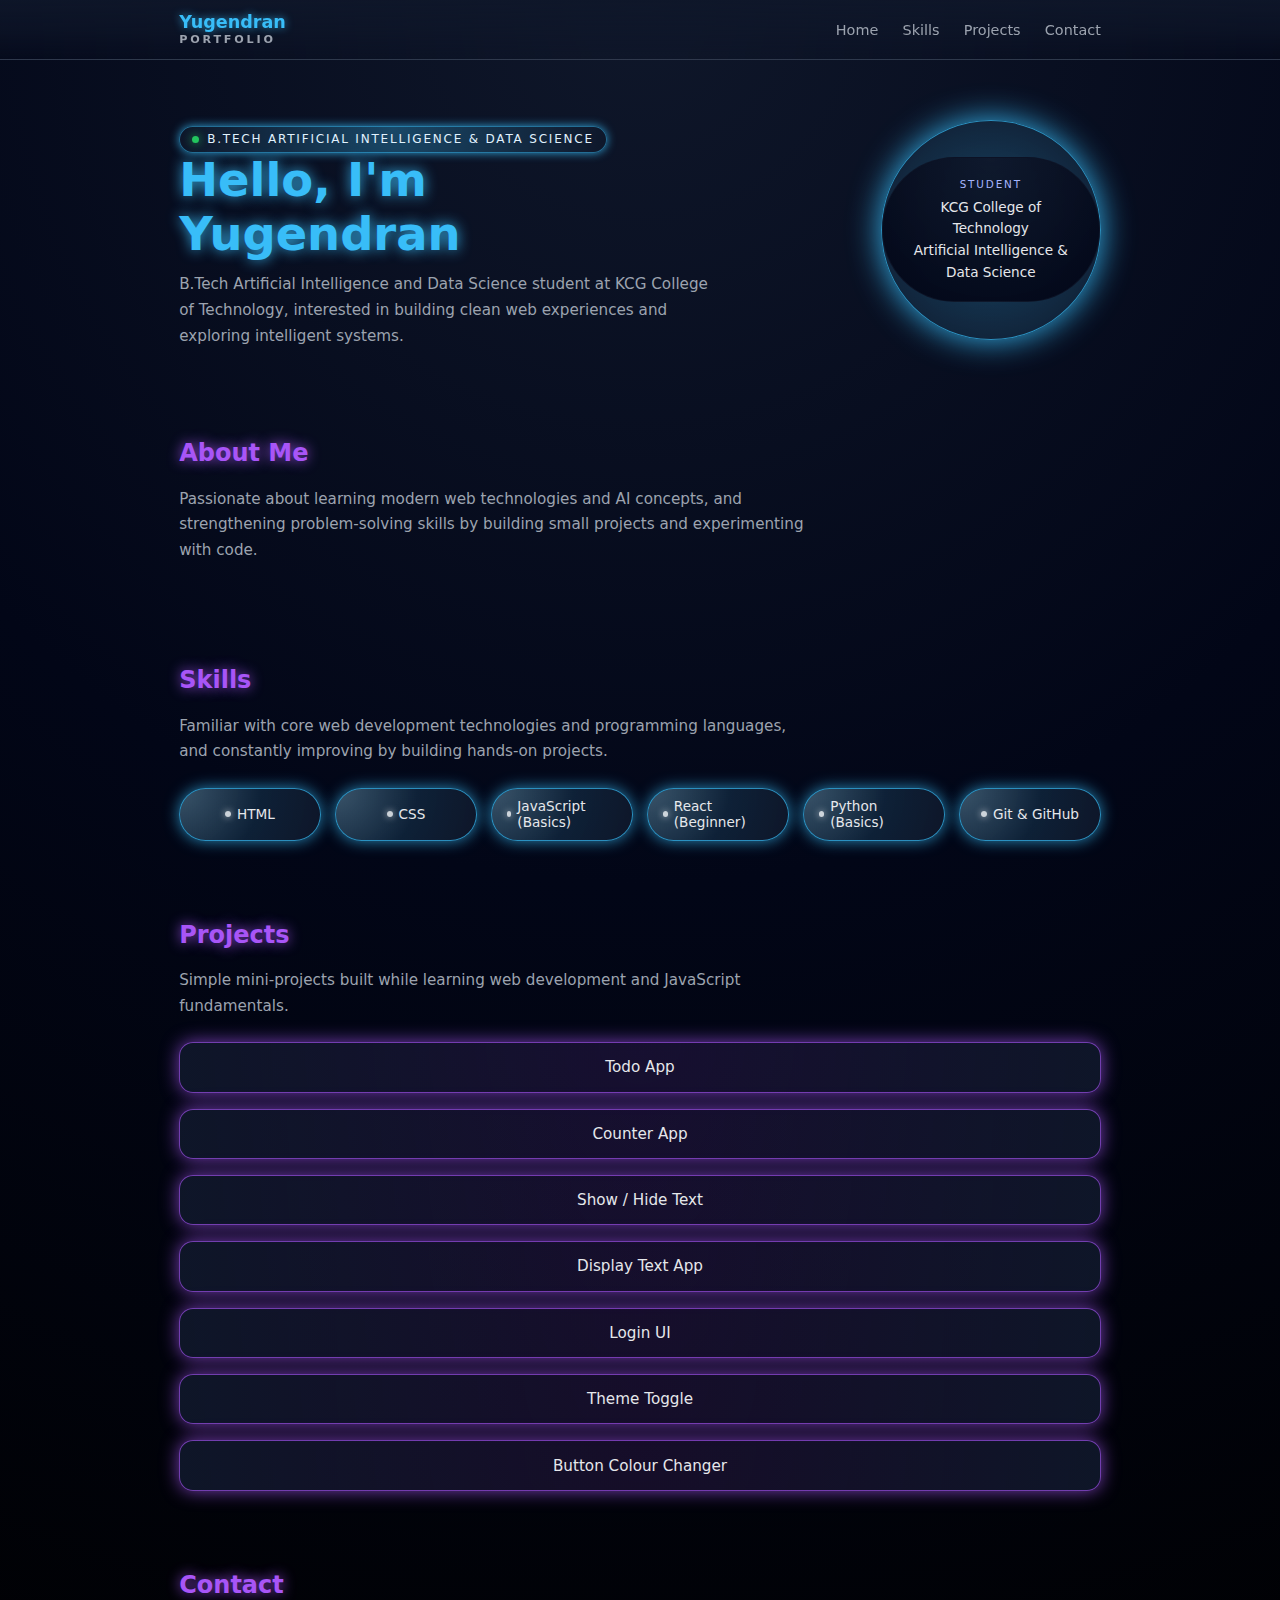
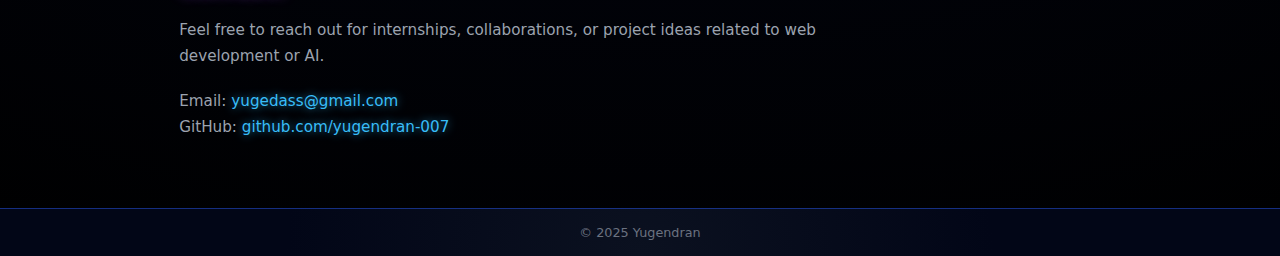
<file: index.html/index.html portfolio 1.html>
<!DOCTYPE html>
<html lang="en">
<head>
  <meta charset="UTF-8" />
  <meta name="viewport" content="width=device-width, initial-scale=1.0" />
  <title>Yugendran | Portfolio</title>
  <style>
    :root {
      --bg: #050816;
      --card: #0b1120;
      --accent: #38bdf8;
      --accent-soft: rgba(56, 189, 248, 0.35);
      --text-main: #e5e7eb;
      --text-muted: #9ca3af;
      --heading: #a855f7;
      --shadow-neon: 0 0 15px rgba(56, 189, 248, 0.7);
      --radius: 14px;
    }

    * {
      margin: 0;
      padding: 0;
      box-sizing: border-box;
      font-family: system-ui, -apple-system, BlinkMacSystemFont, "Segoe UI",
        sans-serif;
      scroll-behavior: smooth;
    }

    body {
      background: radial-gradient(circle at top, #0f172a 0, #020617 45%, #000 100%);
      color: var(--text-main);
      min-height: 100vh;
    }

    a {
      color: inherit;
      text-decoration: none;
    }

    /* Navbar */
    header {
      position: sticky;
      top: 0;
      z-index: 20;
      backdrop-filter: blur(16px);
      background: linear-gradient(
        to bottom,
        rgba(15, 23, 42, 0.9),
        rgba(15, 23, 42, 0.6),
        transparent
      );
      border-bottom: 1px solid rgba(148, 163, 184, 0.25);
    }

    .nav {
      max-width: 960px;
      margin: 0 auto;
      padding: 0.8rem 1.2rem;
      display: flex;
      align-items: center;
      justify-content: space-between;
    }

    .nav-left {
      font-weight: 700;
      font-size: 1.1rem;
      color: var(--accent);
      text-shadow: 0 0 9px rgba(56, 189, 248, 0.75);
      line-height: 1.1;
    }

    .nav-left span {
      display: block;
      font-size: 0.7rem;
      letter-spacing: 0.25em;
      text-transform: uppercase;
      color: var(--text-muted);
      text-shadow: none;
      margin-top: 2px;
    }

    .nav-links a {
      margin-left: 1.2rem;
      font-size: 0.9rem;
      color: var(--text-muted);
      position: relative;
    }

    .nav-links a::after {
      content: "";
      position: absolute;
      left: 0;
      bottom: -4px;
      width: 0;
      height: 2px;
      background: linear-gradient(to right, #38bdf8, #a855f7);
      box-shadow: var(--shadow-neon);
      transition: width 0.25s ease;
    }

    .nav-links a:hover {
      color: var(--text-main);
    }

    .nav-links a:hover::after {
      width: 100%;
    }

    /* Sections */
    .section {
      max-width: 960px;
      margin: 0 auto;
      padding: 2.5rem 1.2rem;
    }

    /* Hero */
    #home {
      padding-top: 3.1rem;
      padding-bottom: 3.1rem;
    }

    .hero-title {
      font-size: clamp(2.1rem, 4vw, 2.9rem);
      font-weight: 800;
      color: var(--accent);
      text-shadow: 0 0 14px rgba(56, 189, 248, 0.9);
      margin-bottom: 0.7rem;
    }

    .hero-subtitle {
      font-size: 0.95rem;
      color: var(--text-muted);
      max-width: 540px;
      line-height: 1.7;
    }

    .hero-tag {
      display: inline-flex;
      align-items: center;
      margin-top: 1rem;
      padding: 0.35rem 0.75rem;
      border-radius: 999px;
      border: 1px solid rgba(56, 189, 248, 0.5);
      background: radial-gradient(
        circle at top,
        rgba(56, 189, 248, 0.32),
        rgba(15, 23, 42, 0.96)
      );
      box-shadow: 0 0 10px rgba(56, 189, 248, 0.8);
      font-size: 0.75rem;
      text-transform: uppercase;
      letter-spacing: 0.15em;
      color: #e0f2fe;
    }

    .hero-tag span {
      width: 7px;
      height: 7px;
      border-radius: 999px;
      background: #22c55e;
      box-shadow: 0 0 10px rgba(34, 197, 94, 0.9);
      margin-right: 8px;
    }

    /* Section titles */
    .section-title {
      font-size: 1.5rem;
      margin-bottom: 1.2rem;
      color: var(--heading);
      text-shadow: 0 0 13px rgba(168, 85, 247, 0.9);
    }

    .section-text {
      color: var(--text-muted);
      max-width: 640px;
      font-size: 0.95rem;
      line-height: 1.7;
      margin-bottom: 1.4rem;
    }

    /* Skills */
    .skills-grid {
      display: grid;
      grid-template-columns: repeat(auto-fit, minmax(130px, 1fr));
      gap: 0.9rem;
    }

    .pill {
      position: relative;
      padding: 0.6rem 0.9rem;
      border-radius: 999px;
      background: radial-gradient(
        circle at top left,
        rgba(56, 189, 248, 0.22),
        rgba(15, 23, 42, 0.95)
      );
      border: 1px solid rgba(56, 189, 248, 0.7);
      color: var(--text-main);
      font-size: 0.85rem;
      box-shadow: var(--shadow-neon);
      display: inline-flex;
      align-items: center;
      justify-content: center;
      overflow: hidden;
    }

    .pill::before {
      content: "";
      position: absolute;
      inset: 0;
      background: radial-gradient(
        circle at 0 0,
        rgba(248, 250, 252, 0.25),
        transparent 55%
      );
      opacity: 0.75;
      pointer-events: none;
    }

    .pill-dot {
      width: 6px;
      height: 6px;
      border-radius: 999px;
      background: rgba(248, 250, 252, 0.8);
      margin-right: 6px;
      box-shadow: 0 0 7px rgba(248, 250, 252, 0.75);
    }

    /* Project cards */
    .projects-grid {
      display: grid;
      gap: 1rem;
    }

    .card {
      background: radial-gradient(
        circle at top,
        rgba(168, 85, 247, 0.13),
        rgba(15, 23, 42, 0.95)
      );
      border-radius: var(--radius);
      padding: 0.95rem 1.1rem;
      border: 1px solid rgba(168, 85, 247, 0.65);
      box-shadow: 0 0 18px rgba(168, 85, 247, 0.7);
      text-align: center;
      font-size: 0.95rem;
      color: #e5e7eb;
      transition: transform 0.18s ease, box-shadow 0.18s ease,
        border-color 0.18s ease;
    }

    .card:hover {
      transform: translateY(-3px);
      box-shadow: 0 0 26px rgba(56, 189, 248, 0.9);
      border-color: rgba(56, 189, 248, 0.9);
      cursor: pointer;
    }

    /* Contact */
    .contact-list {
      list-style: none;
      margin-top: 0.7rem;
      font-size: 0.95rem;
    }

    .contact-list li {
      margin-bottom: 0.5rem;
      color: var(--text-muted);
    }

    .link {
      color: #38bdf8;
      text-shadow: 0 0 10px rgba(56, 189, 248, 0.7);
    }

    /* Footer */
    footer {
      border-top: 1px solid rgba(30, 64, 175, 0.7);
      padding: 1rem 0;
      margin-top: 1.5rem;
      background: radial-gradient(circle at bottom, #0b1120, #020617 55%);
    }

    .footer-inner {
      max-width: 960px;
      margin: 0 auto;
      padding: 0 1.2rem;
      text-align: center;
      color: #6b7280;
      font-size: 0.8rem;
    }

    @media (min-width: 720px) {
      .hero-layout {
        display: grid;
        grid-template-columns: minmax(0, 2fr) minmax(0, 1.35fr);
        column-gap: 2.1rem;
        align-items: center;
      }

      .hero-badge {
        justify-self: flex-end;
        width: 220px;
        height: 220px;
        border-radius: 999px;
        border: 1px solid rgba(56, 189, 248, 0.7);
        background: radial-gradient(
          circle at center,
          rgba(56, 189, 248, 0.33),
          rgba(15, 23, 42, 0.98)
        );
        box-shadow: 0 0 32px rgba(56, 189, 248, 0.95);
        display: flex;
        align-items: center;
        justify-content: center;
        text-align: center;
      }

      .hero-badge-inner {
        padding: 1.1rem 1.3rem;
        border-radius: 999px;
        border: 1px solid rgba(15, 23, 42, 0.7);
        background: radial-gradient(
          circle at top,
          rgba(15, 23, 42, 0.9),
          rgba(2, 6, 23, 0.98)
        );
        font-size: 0.85rem;
        color: #e5e7eb;
        line-height: 1.6;
      }

      .hero-badge-inner span {
        display: block;
        font-size: 0.65rem;
        text-transform: uppercase;
        letter-spacing: 0.18em;
        color: #a5b4fc;
        margin-bottom: 4px;
      }
    }
  </style>
</head>
<body>
  <!-- Navbar -->
  <header>
    <nav class="nav">
      <div class="nav-left">
        Yugendran
        <span>Portfolio</span>
      </div>
      <div class="nav-links">
        <a href="#home">Home</a>
        <a href="#skills">Skills</a>
        <a href="#projects">Projects</a>
        <a href="#contact">Contact</a>
      </div>
    </nav>
  </header>

  <!-- Hero -->
  <section id="home" class="section">
    <div class="hero-layout">
      <div>
        <div class="hero-tag">
          <span></span>
          B.Tech Artificial Intelligence &amp; Data Science
        </div>
        <h1 class="hero-title">Hello, I'm Yugendran</h1>
        <p class="hero-subtitle">
          B.Tech Artificial Intelligence and Data Science student at KCG
          College of Technology, interested in building clean web
          experiences and exploring intelligent systems.
        </p>
      </div>

      <!-- Round badge on right for desktop -->
      <div class="hero-badge" aria-hidden="true">
        <div class="hero-badge-inner">
          <span>Student</span>
          KCG College of Technology<br />
          Artificial Intelligence &amp;<br />
          Data Science
        </div>
      </div>
    </div>
  </section>

  <!-- About -->
  <section id="about" class="section">
    <h2 class="section-title">About Me</h2>
    <p class="section-text">
      Passionate about learning modern web technologies and AI concepts, and
      strengthening problem‑solving skills by building small projects and
      experimenting with code.
    </p>
  </section>

  <!-- Skills -->
  <section id="skills" class="section">
    <h2 class="section-title">Skills</h2>
    <p class="section-text">
      Familiar with core web development technologies and programming
      languages, and constantly improving by building hands‑on projects.
    </p>

    <div class="skills-grid">
      <div class="pill"><span class="pill-dot"></span>HTML</div>
      <div class="pill"><span class="pill-dot"></span>CSS</div>
      <div class="pill"><span class="pill-dot"></span>JavaScript (Basics)</div>
      <div class="pill"><span class="pill-dot"></span>React (Beginner)</div>
      <div class="pill"><span class="pill-dot"></span>Python (Basics)</div>
      <div class="pill"><span class="pill-dot"></span>Git &amp; GitHub</div>
    </div>
  </section>

  <!-- Projects -->
  <section id="projects" class="section">
    <h2 class="section-title">Projects</h2>
    <p class="section-text">
      Simple mini‑projects built while learning web development and
      JavaScript fundamentals.
    </p>

    <div class="projects-grid">
      <div class="card">Todo App</div>
      <div class="card">Counter App</div>
      <div class="card">Show / Hide Text</div>
      <div class="card">Display Text App</div>
      <div class="card">Login UI</div>
      <div class="card">Theme Toggle</div>
      <div class="card">Button Colour Changer</div>
    </div>
  </section>

  <!-- Contact -->
  <section id="contact" class="section">
    <h2 class="section-title">Contact</h2>
    <p class="section-text">
      Feel free to reach out for internships, collaborations, or project
      ideas related to web development or AI.
    </p>

    <ul class="contact-list">
      <li>Email: <a class="link" href="mailto:yugedass@gmail.com">yugedass@gmail.com</a></li>
      <li>
        GitHub:
        <a class="link" href="https://github.com/yugendran-007" target="_blank"
          >github.com/yugendran-007</a
        >
      </li>
    </ul>
  </section>

  <footer>
    <div class="footer-inner">
      © 2025 Yugendran
    </div>
  </footer>
</body>
</html>
</file>
